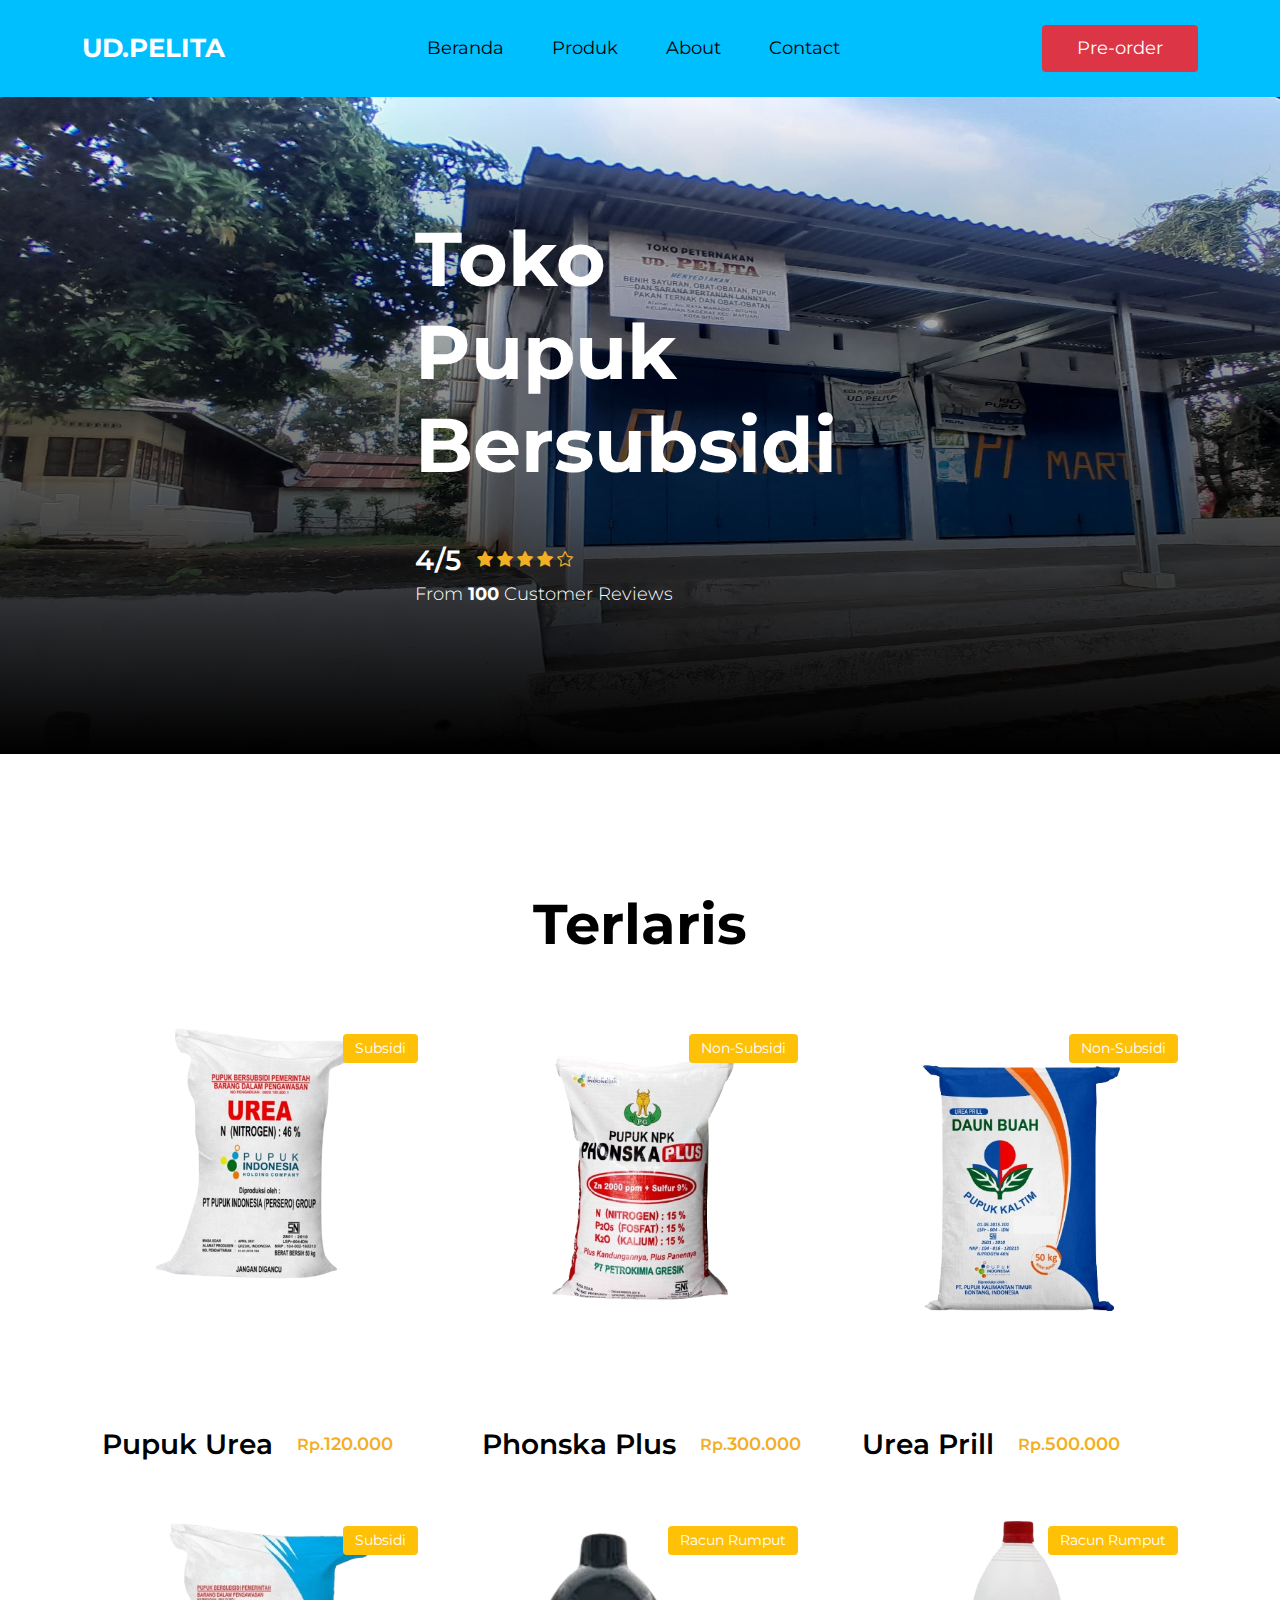
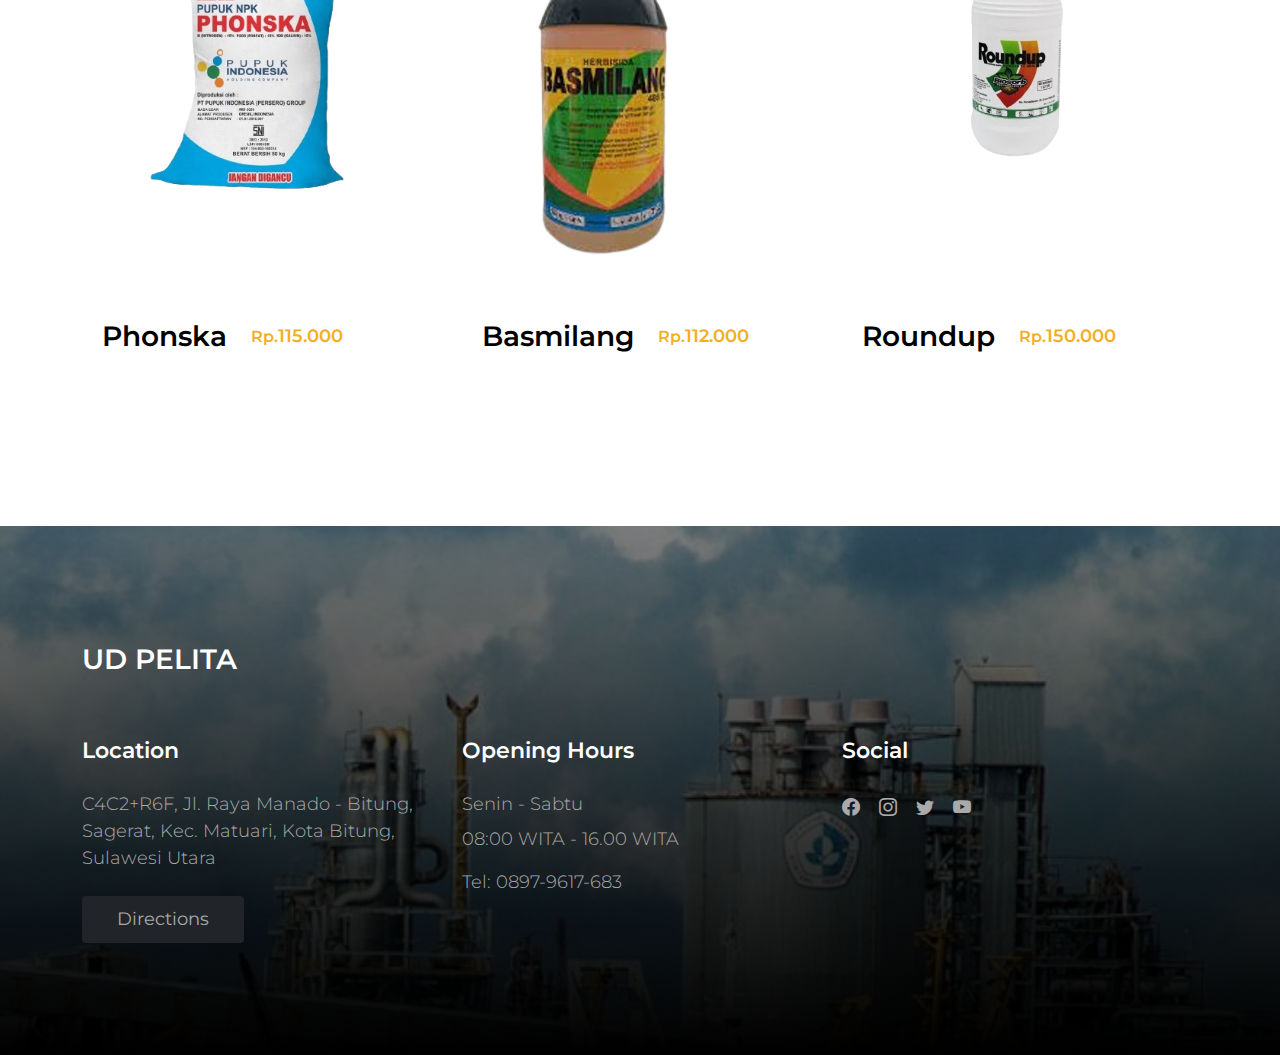
<file: index.html>
<!doctype html>
<html lang="en">
    <head>
        <meta charset="utf-8">
        <meta name="viewport" content="width=device-width, initial-scale=1">

        <meta name="description" content="">
        <meta name="author" content="">
        <!-- ikon pertanian -->
        <link rel="icon" href="./images/kisspng-ministry-of-agriculture-farmers-welfare-agricul-5d36a3cbb5bf93-removebg-preview.png" type="img/png">

        <title>UD.PELITA</title>

        <!-- CSS FILES -->    
        <link rel="preconnect" href="https://fonts.googleapis.com">
        
        <link rel="preconnect" href="https://fonts.gstatic.com" crossorigin>
        
        <link href="https://fonts.googleapis.com/css2?family=Montserrat:wght@300;400;600;700&display=swap" rel="stylesheet">                    
        <link href="css/bootstrap.min.css" rel="stylesheet">

        <link href="css/bootstrap-icons.css" rel="stylesheet">

        <link href="css/tooplate-crispy-kitchen.css" rel="stylesheet">
        
        
    </head>
    
    <body>
        <nav class="navbar navbar-expand-lg shadow-lg">
            <div class="container">
                <button class="navbar-toggler" type="button" data-bs-toggle="collapse" data-bs-target="#navbarNav" aria-controls="navbarNav" aria-expanded="false" aria-label="Toggle navigation">
                    <span class="navbar-toggler-icon"></span>
                </button>
                
                <a class="navbar-brand" href="index.html">
                    UD.PELITA
                </a>

                <div class="d-lg-none">
                    <button type="button" class="custom-btn btn btn-danger" data-bs-toggle="modal" data-bs-target="#BookingModal">Pre-order</button>
                </div>

                <div class="collapse navbar-collapse" id="navbarNav">
                    <ul class="navbar-nav mx-auto">
                        <li class="nav-item">
                            <a class="nav-link active" href="index.html">Beranda</a>
                        </li>

                        <li class="nav-item">
                            <a class="nav-link" href="menu.html">Produk</a>
                        </li>

                        <li class="nav-item">
                            <a class="nav-link" href="about.html">About</a>
                        </li>

                        <li class="nav-item">
                            <a class="nav-link" href="contact.html">Contact</a>
                        </li>
                    </ul>
                </div>

                <div class="d-none d-lg-block">
                    <button type="button" class="custom-btn btn btn-danger" data-bs-toggle="modal" data-bs-target="#BookingModal">Pre-order</button>
                </div>

            </div>
        </nav>

        <main>
            <section class="hero">
                <div class="container">
                    <div class="row">

                        <div class="col-lg-5 col-12 m-auto">
                            <div class="heroText">

                                <h1 class="text-white mb-lg-5 mb-3">Toko Pupuk Bersubsidi</h1>

                                <div class="c-reviews my-3 d-flex flex-wrap align-items-center">
                                    <div class="d-flex flex-wrap align-items-center">
                                        <h4 class="text-white mb-0 me-3">4/5</h4>

                                        <div class="reviews-stars">
                                            <i class="bi-star-fill reviews-icon"></i>
                                            <i class="bi-star-fill reviews-icon"></i>
                                            <i class="bi-star-fill reviews-icon"></i>
                                            <i class="bi-star-fill reviews-icon"></i>
                                            <i class="bi-star reviews-icon"></i>
                                        </div>
                                    </div>

                                    <p class="text-white w-100">From <strong>100</strong> Customer Reviews</p>
                                </div>
                            </div>
                        </div>
                    </div>
                </div>

                <div class="custom-image">
                    <img src="images/slide/index.jpeg" class="image">
                </div>

                <div class="overlay"></div>
            </section>

            <section class="menu section-padding">
                <div class="container">
                    <div class="row">

                        <div class="col-12">
                            <h2 class="text-center mb-lg-5 mb-4">Terlaris</h2>
                        </div>

                        <div class="col-lg-4 col-md-6 col-12">
                            <div class="menu-thumb">
                                <div class="menu-image-wrap">
                                    <img src="images/slide/Cuplikan_Layar_2023-11-26_07-50-35-removebg-preview.png" class="img-fluid menu-image" alt="">

                                    <span class="menu-tag bg-warning">Subsidi</span>
                                </div>

                                <div class="menu-info d-flex flex-wrap align-items-center">
                                    <h4 class="mb-0">Pupuk Urea</h4>

                                    <span class="price-tag ms-4"><small>Rp.</small>120.000</span>
                                </div>
                            </div>
                        </div>

                        <div class="col-lg-4 col-md-6 col-12">
                            <div class="menu-thumb">
                                <div class="menu-image-wrap">
                                    <img src="images/npk_plus-removebg-preview.png" class="img-fluid menu-image" alt="">

                                    <span class="menu-tag bg-warning">Non-Subsidi</span>
                                </div>

                                <div class="menu-info d-flex flex-wrap align-items-center">
                                    <h4 class="mb-0">Phonska Plus</h4>

                                    <span class="price-tag ms-4"><small>Rp.</small>300.000</span>
                                </div>
                            </div>
                        </div>

                        <div class="col-lg-4 col-md-6 col-12">
                            <div class="menu-thumb">
                                <div class="menu-image-wrap">
                                    <img src="images/16481723648875-removebg-preview.png" class="img-fluid menu-image" alt="">
                                    <span class="menu-tag bg-warning">Non-Subsidi</span>
                                </div>

                                <div class="menu-info d-flex flex-wrap align-items-center">
                                    <h4 class="mb-0">Urea Prill</h4>

                                    <span class="price-tag ms-4"><small>Rp.</small>500.000</span>

                                </div>
                            </div>
                        </div>

                        <div class="col-lg-4 col-md-6 col-12">
                            <div class="menu-thumb">
                                <div class="menu-image-wrap">
                                    <img src="images/slide/Cuplikan_Layar_2023-11-26_07-59-12-removebg-preview.png" class="img-fluid menu-image" alt="">

                                    <span class="menu-tag bg-warning">Subsidi</span>
                                </div>

                                <div class="menu-info d-flex flex-wrap align-items-center">
                                    <h4 class="mb-0">Phonska</h4>
                                    <span class="price-tag ms-4"><small>Rp.</small>115.000</span>
                                </div>
                            </div>
                        </div>

                        <div class="col-lg-4 col-md-6 col-12">
                            <div class="menu-thumb">
                                <div class="menu-image-wrap">
                                    <img src="images/Cuplikan_Layar_2023-11-26_22-30-20-removebg-preview.png" class="img-fluid menu-image" alt="">

                                    <span class="menu-tag bg-warning">Racun Rumput</span>
                                </div>

                                <div class="menu-info d-flex flex-wrap align-items-center">
                                    <h4 class="mb-0">Basmilang</h4>

                                    <span class="price-tag ms-4"><small>Rp.</small>112.000</span>
                                </div>
                            </div>
                        </div>

                        <div class="col-lg-4 col-md-6 col-12">
                            <div class="menu-thumb">
                                <div class="menu-image-wrap">
                                    <img src="images/Racun_Rumput_Roundup_1_Liter_12-removebg-preview.png" class="img-fluid menu-image" alt="">

                                    <span class="menu-tag bg-warning">Racun Rumput</span>
                                </div>

                                <div class="menu-info d-flex flex-wrap align-items-center">
                                    <h4 class="mb-0">Roundup</h4>

                                    <span class="price-tag ms-4"><small>Rp.</small>150.000</span>
                                </div>
                            </div>
                        </div>

                    </div>
                </div>
            </section>
        </main>

        <footer class="site-footer section-padding">
            
            <div class="container">
                
                <div class="row">

                    <div class="col-12">
                        <h4 class="text-white mb-4 me-5">UD PELITA</h4>
                    </div>

                    <div class="col-lg-4 col-md-7 col-xs-12 tooplate-mt30">
                        <h6 class="text-white mb-lg-4 mb-3">Location</h6>

                        <p>C4C2+R6F, Jl. Raya Manado - Bitung, Sagerat, Kec. Matuari, Kota Bitung, Sulawesi Utara</p>

                        <a href="https://maps.app.goo.gl/76FUpGxEvARvPi9K7" class="custom-btn btn btn-dark mt-2">Directions</a>
                    </div>

                    <div class="col-lg-4 col-md-5 col-xs-12 tooplate-mt30">
                        <h6 class="text-white mb-lg-4 mb-3">Opening Hours</h6>

                        <p class="mb-2">Senin - Sabtu</p>

                        <p>08:00 WITA - 16.00 WITA</p>

                        <p>Tel: <a href="tel: 08979617683" class="tel-link">0897-9617-683</a></p>
                    </div>

                    <div class="col-lg-4 col-md-6 col-xs-12 tooplate-mt30">
                        <h6 class="text-white mb-lg-4 mb-3">Social</h6>

                        <ul class="social-icon">
                            <li><a href="facebook.com" class="social-icon-link bi-facebook"></a></li>

                            <li><a href="instagram.com" class="social-icon-link bi-instagram"></a></li>

                            <li><a href="twitter.com" target="_blank"
                            	 class="social-icon-link bi-twitter"></a></li>

                            <li><a href="Youtube.com" class="social-icon-link bi-youtube"></a></li>
                        </ul>
                    </div>

                </div><!-- row ending -->
                
             </div><!-- container ending -->
             
        </footer>

        <!-- Modal -->
        <div class="modal fade" id="BookingModal" tabindex="-1" aria-labelledby="BookingModal" aria-hidden="true">
            <div class="modal-dialog modal-dialog-centered modal-xl">
                <div class="modal-content">
                    <div class="modal-header">
                        <h3 class="mb-0">Reserve a table</h3>

                        <button type="button" class="btn-close" data-bs-dismiss="modal" aria-label="Close"></button>
                    </div>

                    <div class="modal-body d-flex flex-column justify-content-center">
                        <div class="booking">
                            
                            <form class="booking-form row" role="form" action="#" method="post">
                                <div class="col-lg-6 col-12">
                                    <label for="name" class="form-label">Full Name</label>

                                    <input type="text" name="name" id="name" class="form-control" placeholder="Your Name" required>
                                </div>

                                <div class="col-lg-6 col-12">
                                    <label for="email" class="form-label">Email Address</label>

                                    <input type="email" name="email" id="email" pattern="[^ @]*@[^ @]*" class="form-control" placeholder="your@email.com" required>
                                </div>

                                <div class="col-lg-6 col-12">
                                    <label for="phone" class="form-label">Phone Number</label>

                                    <input type="telephone" name="phone" id="phone" pattern="[0-9]{3}-[0-9]{3}-[0-9]{4}" class="form-control" placeholder="123-456-7890">
                                </div>

                                <div class="col-lg-6 col-12">
                                    <label for="people" class="form-label">Number of persons</label>

                                    <input type="text" name="people" id="people" class="form-control" placeholder="12 persons">
                                </div>

                                <div class="col-lg-6 col-12">
                                    <label for="date" class="form-label">Date</label>

                                    <input type="date" name="date" id="date" value="" class="form-control">
                                </div>

                                <div class="col-lg-6 col-12">
                                    <label for="time" class="form-label">Time</label>

                                    <select class="form-select form-control" name="time" id="time">
                                      <option value="5" selected>5:00 PM</option>
                                      <option value="6">6:00 PM</option>
                                      <option value="7">7:00 PM</option>
                                      <option value="8">8:00 PM</option>
                                      <option value="9">9:00 PM</option>
                                    </select>
                                </div>

                                <div class="col-12">
                                    <label for="message" class="form-label">Special Request</label>

                                    <textarea class="form-control" rows="4" id="message" name="message" placeholder=""></textarea>
                                </div>

                                <div class="col-lg-4 col-12 ms-auto">
                                    <button type="submit" class="form-control">Submit Request</button>
                                </div>
                            </form>
                        </div>
                    </div>

                    <div class="modal-footer"></div>
                    
                </div>
                
            </div>
        </div>

        <!-- JAVASCRIPT FILES -->
        <script src="js/jquery.min.js"></script>
        <script src="js/bootstrap.bundle.min.js"></script>
        <script src="js/custom.js"></script>

    </body>
</html>
</file>
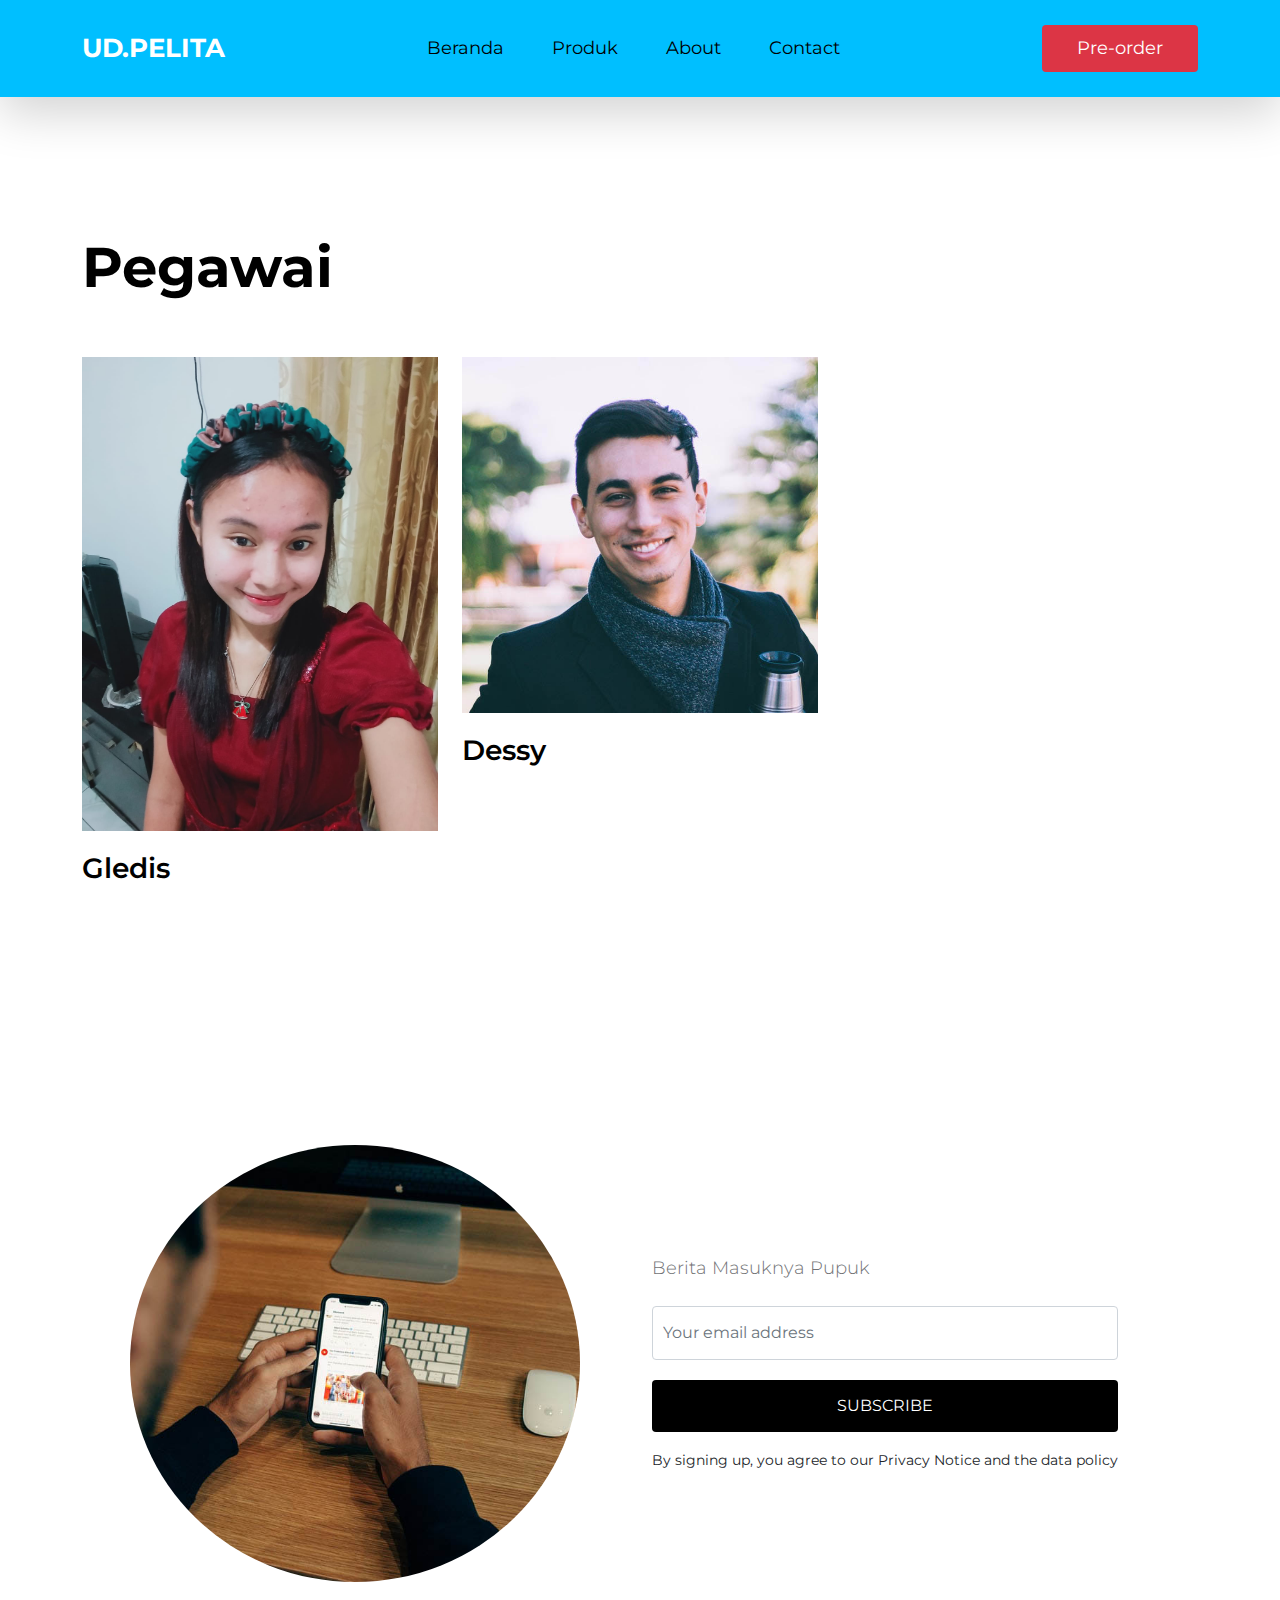
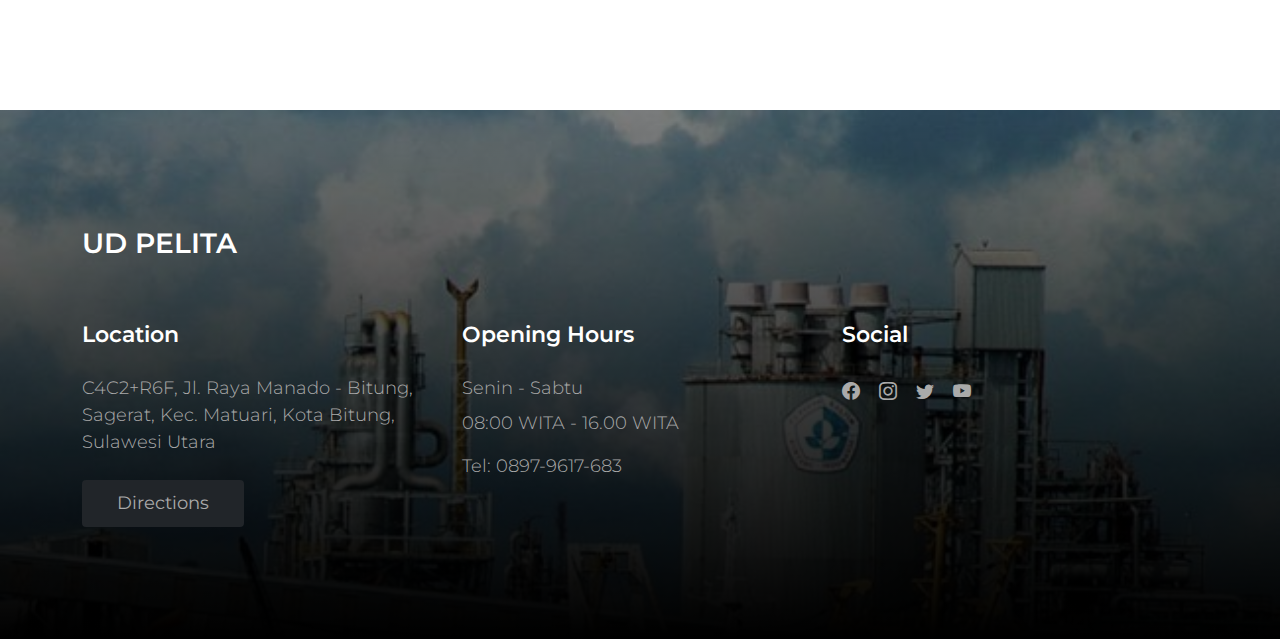
<file: about.html>
<!doctype html>
<html lang="en">
    <head>
        <meta charset="utf-8">
        <meta name="viewport" content="width=device-width, initial-scale=1">

        <meta name="description" content="">
        <meta name="author" content="">
        <!-- ikon pertanian -->
        <link rel="icon" href="./images/kisspng-ministry-of-agriculture-farmers-welfare-agricul-5d36a3cbb5bf93-removebg-preview.png" type="img/png">

        <title>UD.PELITA</title>

        <!-- CSS FILES -->        
        <link rel="preconnect" href="https://fonts.googleapis.com">
        
        <link rel="preconnect" href="https://fonts.gstatic.com" crossorigin>
        
        <link href="https://fonts.googleapis.com/css2?family=Montserrat:wght@300;400;600;700&display=swap" rel="stylesheet">                
        <link href="css/bootstrap.min.css" rel="stylesheet">

        <link href="css/bootstrap-icons.css" rel="stylesheet">

        <link href="css/tooplate-crispy-kitchen.css" rel="stylesheet">
    </head>
    
    <body>
        <nav class="navbar navbar-expand-lg shadow-lg">
            <div class="container">
                <button class="navbar-toggler" type="button" data-bs-toggle="collapse" data-bs-target="#navbarNav" aria-controls="navbarNav" aria-expanded="false" aria-label="Toggle navigation">
                    <span class="navbar-toggler-icon"></span>
                </button>
                
                <a class="navbar-brand" href="index.html">
                    UD.PELITA
                </a>

                <div class="d-lg-none">
                    <button type="button" class="custom-btn btn btn-danger" data-bs-toggle="modal" data-bs-target="#BookingModal">Pre-order</button>
                </div>

                <div class="collapse navbar-collapse" id="navbarNav">
                    <ul class="navbar-nav mx-auto">
                        <li class="nav-item">
                            <a class="nav-link active" href="index.html">Beranda</a>
                        </li>

                        <li class="nav-item">
                            <a class="nav-link" href="menu.html">Produk</a>
                        </li>

                        <li class="nav-item">
                            <a class="nav-link" href="about.html">About</a>
                        </li>

                        <li class="nav-item">
                            <a class="nav-link" href="contact.html">Contact</a>
                        </li>
                    </ul>
                </div>

                <div class="d-none d-lg-block">
                    <button type="button" class="custom-btn btn btn-danger" data-bs-toggle="modal" data-bs-target="#BookingModal">Pre-order</button>
                </div>
            </div>
        </nav>
        <main>
            <section class="about section-padding">
                <div class="container">
                    <div class="row">

                        <div class="col-12">
                            <h2 class="mb-5">Pegawai</h2>
                        </div>

                        <div class="col-lg-4 col-12">
                            <div class="team-thumb">
                                <img src="images/index.jpeg" class="img-fluid team-image" alt="">
                                
                                <div class="team-info">
                                    <h4 class="mt-3 mb-0">Gledis</h4>
                                </div>
                            </div>
                        </div>

                        <div class="col-lg-4 col-12 my-lg-0 my-4">
                            <div class="team-thumb">
                                <img src="images/team/nicolas-horn-MTZTGvDsHFY-unsplash.jpg" class="img-fluid team-image" alt="">

                                <h4 class="mt-3 mb-0">Dessy</h4>
                            </div>
                        </div>
                    </div>
                </div>
            </section>
            
            <section class="newsletter section-padding bg-white">
                <div class="container">
                    <div class="row">

                        <div class="col-lg-6 col-12">
                            <img src="images/charles-deluvio-FdDkfYFHqe4-unsplash.jpg" class="img-fluid newsletter-image" alt="">
                        </div>

                        <div class="col-lg-6 col-12 d-flex align-items-center mt-5 mt-lg-0 mx-auto">
                            <div class="subscribe-form-wrap">
                                <h4 class="mb-0"></h4>

                                <p>Berita Masuknya Pupuk</p>

                                <form class="custom-form subscribe-form mt-4" role="form">
                                    <input type="email" name="subscribe-email" id="subscribe-email" pattern="[^ @]*@[^ @]*" class="form-control" placeholder="Your email address" required="">

                                    <button type="submit" class="form-control mb-3" id="subscribe">Subscribe</button>

                                    <small>By signing up, you agree to our Privacy Notice and the data policy</small>
                                    </div>
                                </form>
                            </div>
                        </div>

                    </div>
                </div>
            </section>

        </main>

        <footer class="site-footer section-padding">
            
            <div class="container">
                
                <div class="row">

                    <div class="col-12">
                        <h4 class="text-white mb-4 me-5">UD PELITA</h4>
                    </div>

                    <div class="col-lg-4 col-md-7 col-xs-12 tooplate-mt30">
                        <h6 class="text-white mb-lg-4 mb-3">Location</h6>

                        <p>C4C2+R6F, Jl. Raya Manado - Bitung, Sagerat, Kec. Matuari, Kota Bitung, Sulawesi Utara</p>

                        <a href="https://maps.app.goo.gl/76FUpGxEvARvPi9K7" class="custom-btn btn btn-dark mt-2">Directions</a>
                    </div>

                    <div class="col-lg-4 col-md-5 col-xs-12 tooplate-mt30">
                        <h6 class="text-white mb-lg-4 mb-3">Opening Hours</h6>

                        <p class="mb-2">Senin - Sabtu</p>

                        <p>08:00 WITA - 16.00 WITA</p>

                        <p>Tel: <a href="tel: 08979617683" class="tel-link">0897-9617-683</a></p>
                    </div>

                    <div class="col-lg-4 col-md-6 col-xs-12 tooplate-mt30">
                        <h6 class="text-white mb-lg-4 mb-3">Social</h6>

                        <ul class="social-icon">
                            <li><a href="facebook.com" class="social-icon-link bi-facebook"></a></li>

                            <li><a href="instagram.com" class="social-icon-link bi-instagram"></a></li>

                            <li><a href="twitter.com" target="_blank"
                            	 class="social-icon-link bi-twitter"></a></li>

                            <li><a href="Youtube.com" class="social-icon-link bi-youtube"></a></li>
                        </ul>
                    </div>

                </div><!-- row ending -->
                
             </div><!-- container ending -->
             
        </footer>

        <!-- Modal -->
        <div class="modal fade" id="BookingModal" tabindex="-1" aria-labelledby="BookingModal" aria-hidden="true">
            <div class="modal-dialog modal-dialog-centered modal-xl">
                <div class="modal-content">
                    <div class="modal-header">
                        <h3 class="mb-0">Reserve a table</h3>

                        <button type="button" class="btn-close" data-bs-dismiss="modal" aria-label="Close"></button>
                    </div>

                    <div class="modal-body d-flex flex-column justify-content-center">
                        <div class="booking">
                            
                            <form class="booking-form row" role="form" action="#" method="post">
                                <div class="col-lg-6 col-12">
                                    <label for="name" class="form-label">Full Name</label>

                                    <input type="text" name="name" id="name" class="form-control" placeholder="Your Name" required>
                                </div>

                                <div class="col-lg-6 col-12">
                                    <label for="email" class="form-label">Email Address</label>

                                    <input type="email" name="email" id="email" pattern="[^ @]*@[^ @]*" class="form-control" placeholder="your@email.com" required>
                                </div>

                                <div class="col-lg-6 col-12">
                                    <label for="phone" class="form-label">Phone Number</label>

                                    <input type="telephone" name="phone" id="phone" pattern="[0-9]{3}-[0-9]{3}-[0-9]{4}" class="form-control" placeholder="123-456-7890">
                                </div>

                                <div class="col-lg-6 col-12">
                                    <label for="people" class="form-label">Number of persons</label>

                                    <input type="text" name="people" id="people" class="form-control" placeholder="12 persons">
                                </div>

                                <div class="col-lg-6 col-12">
                                    <label for="date" class="form-label">Date</label>

                                    <input type="date" name="date" id="date" value="" class="form-control">
                                </div>

                                <div class="col-lg-6 col-12">
                                    <label for="time" class="form-label">Time</label>

                                    <select class="form-select form-control" name="time" id="time">
                                      <option value="5" selected>5:00 PM</option>
                                      <option value="6">6:00 PM</option>
                                      <option value="7">7:00 PM</option>
                                      <option value="8">8:00 PM</option>
                                      <option value="9">9:00 PM</option>
                                    </select>
                                </div>

                                <div class="col-12">
                                    <label for="message" class="form-label">Special Request</label>

                                    <textarea class="form-control" rows="4" id="message" name="message" placeholder=""></textarea>
                                </div>

                                <div class="col-lg-4 col-12 ms-auto">
                                    <button type="submit" class="form-control">Submit Request</button>
                                </div>
                            </form>
                        </div>
                    </div>

                    <div class="modal-footer"></div>
                    
                </div>
                
            </div>
        </div>

        <!-- JAVASCRIPT FILES -->
        <script src="js/jquery.min.js"></script>
        <script src="js/bootstrap.bundle.min.js"></script>
        <script src="js/custom.js"></script>

    </body>
</html>
</file>
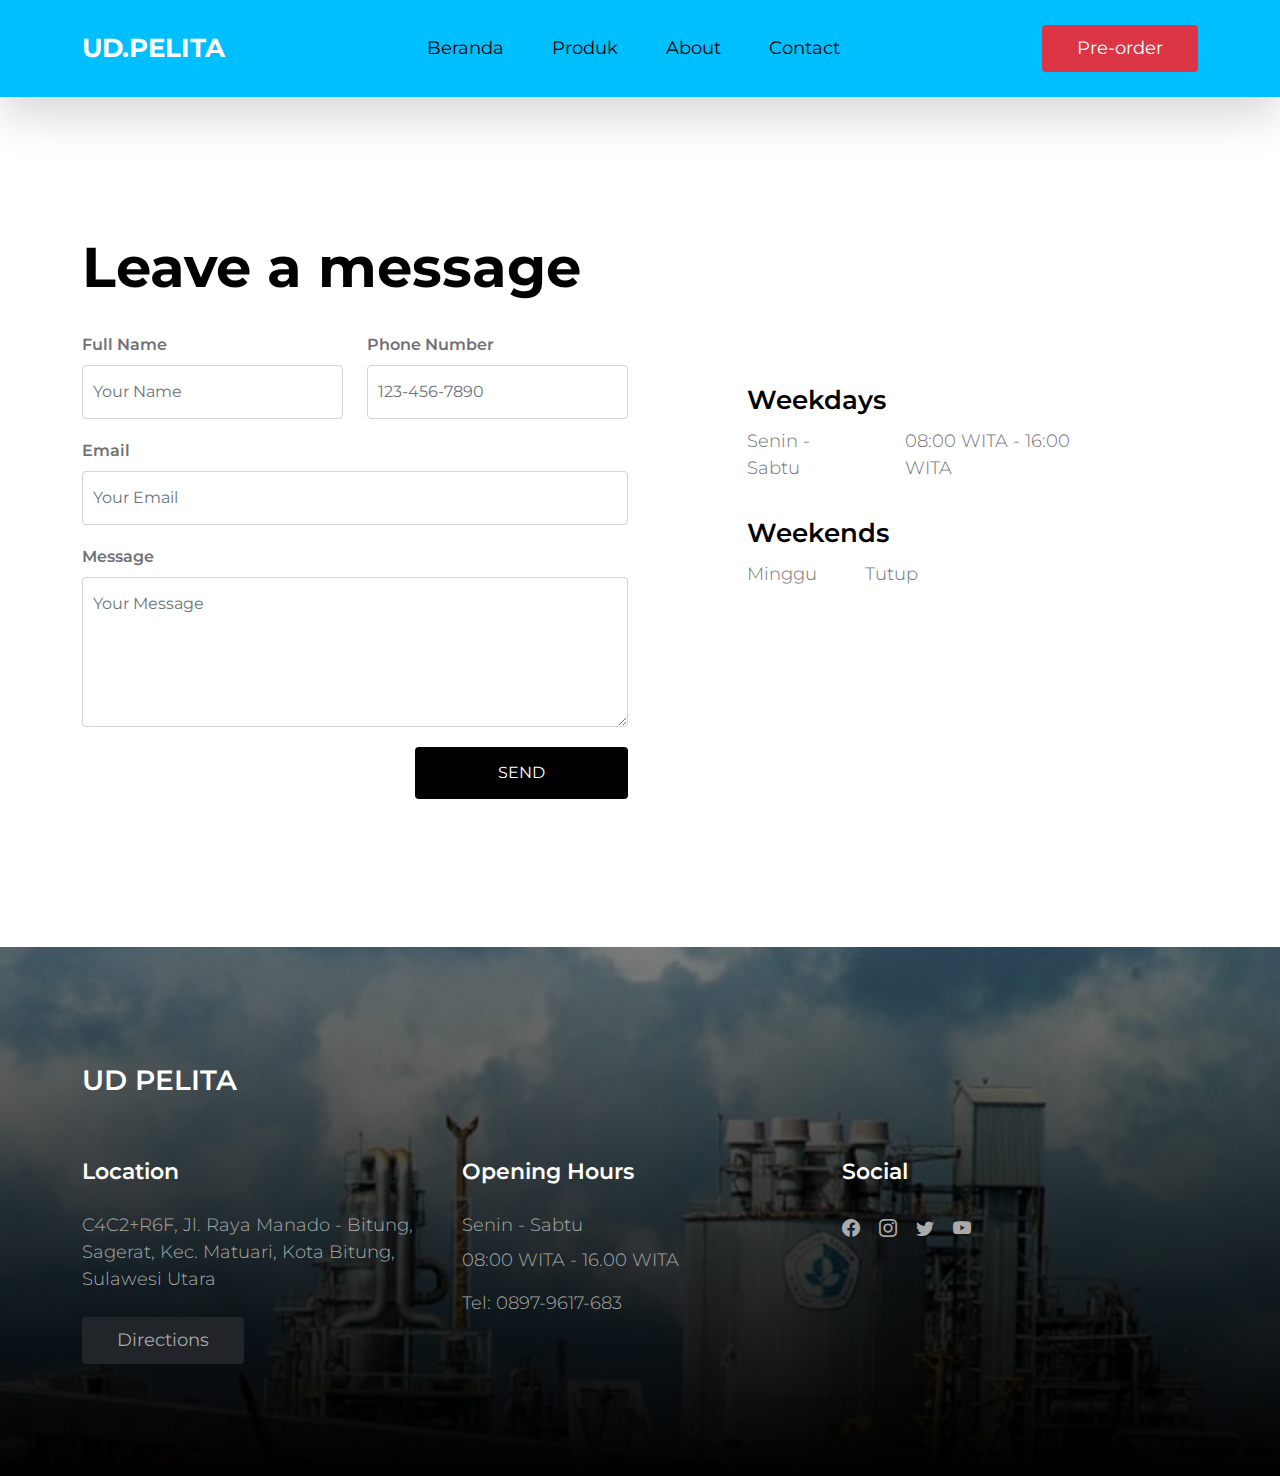
<file: contact.html>
<!doctype html>
<html lang="en">
    <head>
        <meta charset="utf-8">
        <meta name="viewport" content="width=device-width, initial-scale=1">

        <meta name="description" content="">
        <meta name="author" content="">
        <!-- ikon pertanian -->
        <link rel="icon" href="./images/kisspng-ministry-of-agriculture-farmers-welfare-agricul-5d36a3cbb5bf93-removebg-preview.png" type="img/png">

        <title>UD.PELITA</title>

        <!-- CSS FILES -->        
        <link rel="preconnect" href="https://fonts.googleapis.com">
        
        <link rel="preconnect" href="https://fonts.gstatic.com" crossorigin>
        
        <link href="https://fonts.googleapis.com/css2?family=Montserrat:wght@300;400;600;700&display=swap" rel="stylesheet">                
        <link href="css/bootstrap.min.css" rel="stylesheet">

        <link href="css/bootstrap-icons.css" rel="stylesheet">

        <link href="css/tooplate-crispy-kitchen.css" rel="stylesheet">
    </head>
    
    <body>
        <nav class="navbar navbar-expand-lg shadow-lg">
            <div class="container">
                <button class="navbar-toggler" type="button" data-bs-toggle="collapse" data-bs-target="#navbarNav" aria-controls="navbarNav" aria-expanded="false" aria-label="Toggle navigation">
                    <span class="navbar-toggler-icon"></span>
                </button>
                
                <a class="navbar-brand" href="index.html">
                    UD.PELITA
                </a>

                <div class="d-lg-none">
                    <button type="button" class="custom-btn btn btn-danger" data-bs-toggle="modal" data-bs-target="#BookingModal">Pre-order</button>
                </div>

                <div class="collapse navbar-collapse" id="navbarNav">
                    <ul class="navbar-nav mx-auto">
                        <li class="nav-item">
                            <a class="nav-link active" href="index.html">Beranda</a>
                        </li>

                        <li class="nav-item">
                            <a class="nav-link" href="menu.html">Produk</a>
                        </li>

                        <li class="nav-item">
                            <a class="nav-link" href="about.html">About</a>
                        </li>

                        <li class="nav-item">
                            <a class="nav-link" href="contact.html">Contact</a>
                        </li>
                    </ul>
                </div>

                <div class="d-none d-lg-block">
                    <button type="button" class="custom-btn btn btn-danger" data-bs-toggle="modal" data-bs-target="#BookingModal">Pre-order</button>
                </div>
            </div>
        </nav>
        <main>
            <section class="contact section-padding">
                <div class="container">
                    <div class="row">

                        <div class="col-12">
                            <h2 class="mb-4">Leave a message</h2>
                        </div>

                        <div class="col-lg-6 col-12">
                            <form class="custom-form contact-form row" action="#" method="post" role="form">
                                <div class="col-lg-6 col-6">
                                    <label for="contact-name" class="form-label">Full Name</label>

                                    <input type="text" name="contact-name" id="contact-name" class="form-control" placeholder="Your Name" required>
                                </div>

                                <div class="col-lg-6 col-6">
                                    <label for="contact-phone" class="form-label">Phone Number</label>

                                    <input type="telephone" name="contact-phone" id="contact-phone" pattern="[0-9]{3}-[0-9]{3}-[0-9]{4}" class="form-control" placeholder="123-456-7890">
                                </div>

                                <div class="col-12">
                                    <label for="contact-email" class="form-label">Email</label>

                                    <input type="email" name="contact-email" id="contact-email" pattern="[^ @]*@[^ @]*" class="form-control" placeholder="Your Email" required="">

                                    <label for="contact-message" class="form-label">Message</label>

                                    <textarea class="form-control" rows="5" id="contact-message" name="contact-message" placeholder="Your Message"></textarea>
                                </div>

                                <div class="col-lg-5 col-12 ms-auto">
                                    <button type="submit" class="form-control">Send</button>
                                </div>
                            </form>
                        </div>

                        <div class="col-lg-4 col-12 mx-auto mt-lg-5 mt-4">

                            <h5>Weekdays</h5>

                            <div class="d-flex mb-lg-3">
                                <p>Senin - Sabtu</p>

                                <p class="ms-5">08:00 WITA - 16:00 WITA</p>
                            </div>

                            <h5>Weekends</h5>

                            <div class="d-flex">
                                <p>Minggu</p>

                                <p class="ms-5">Tutup</p>
                            </div>
                        </div>
                    </div>
                </div>
            </section>

        </main>

        <footer class="site-footer section-padding">
            
            <div class="container">
                
                <div class="row">

                    <div class="col-12">
                        <h4 class="text-white mb-4 me-5">UD PELITA</h4>
                    </div>

                    <div class="col-lg-4 col-md-7 col-xs-12 tooplate-mt30">
                        <h6 class="text-white mb-lg-4 mb-3">Location</h6>

                        <p>C4C2+R6F, Jl. Raya Manado - Bitung, Sagerat, Kec. Matuari, Kota Bitung, Sulawesi Utara</p>

                        <a href="https://maps.app.goo.gl/76FUpGxEvARvPi9K7" class="custom-btn btn btn-dark mt-2">Directions</a>
                    </div>

                    <div class="col-lg-4 col-md-5 col-xs-12 tooplate-mt30">
                        <h6 class="text-white mb-lg-4 mb-3">Opening Hours</h6>

                        <p class="mb-2">Senin - Sabtu</p>

                        <p>08:00 WITA - 16.00 WITA</p>

                        <p>Tel: <a href="tel: 08979617683" class="tel-link">0897-9617-683</a></p>
                    </div>

                    <div class="col-lg-4 col-md-6 col-xs-12 tooplate-mt30">
                        <h6 class="text-white mb-lg-4 mb-3">Social</h6>

                        <ul class="social-icon">
                            <li><a href="facebook.com" class="social-icon-link bi-facebook"></a></li>

                            <li><a href="instagram.com" class="social-icon-link bi-instagram"></a></li>

                            <li><a href="twitter.com" target="_blank"
                            	 class="social-icon-link bi-twitter"></a></li>

                            <li><a href="Youtube.com" class="social-icon-link bi-youtube"></a></li>
                        </ul>
                    </div>

                </div><!-- row ending -->
                
             </div><!-- container ending -->
             
        </footer>

        <!-- Modal -->
        <div class="modal fade" id="BookingModal" tabindex="-1" aria-labelledby="BookingModal" aria-hidden="true">
            <div class="modal-dialog modal-dialog-centered modal-xl">
                <div class="modal-content">
                    <div class="modal-header">
                        <h3 class="mb-0">Reserve a table</h3>

                        <button type="button" class="btn-close" data-bs-dismiss="modal" aria-label="Close"></button>
                    </div>

                    <div class="modal-body d-flex flex-column justify-content-center">
                        <div class="booking">
                            
                            <form class="booking-form row" role="form" action="#" method="post">
                                <div class="col-lg-6 col-12">
                                    <label for="name" class="form-label">Full Name</label>

                                    <input type="text" name="name" id="name" class="form-control" placeholder="Your Name" required>
                                </div>

                                <div class="col-lg-6 col-12">
                                    <label for="email" class="form-label">Email Address</label>

                                    <input type="email" name="email" id="email" pattern="[^ @]*@[^ @]*" class="form-control" placeholder="your@email.com" required>
                                </div>

                                <div class="col-lg-6 col-12">
                                    <label for="phone" class="form-label">Phone Number</label>

                                    <input type="telephone" name="phone" id="phone" pattern="[0-9]{3}-[0-9]{3}-[0-9]{4}" class="form-control" placeholder="123-456-7890">
                                </div>

                                <div class="col-lg-6 col-12">
                                    <label for="people" class="form-label">Number of persons</label>

                                    <input type="text" name="people" id="people" class="form-control" placeholder="12 persons">
                                </div>

                                <div class="col-lg-6 col-12">
                                    <label for="date" class="form-label">Date</label>

                                    <input type="date" name="date" id="date" value="" class="form-control">
                                </div>

                                <div class="col-lg-6 col-12">
                                    <label for="time" class="form-label">Time</label>

                                    <select class="form-select form-control" name="time" id="time">
                                      <option value="5" selected>5:00 PM</option>
                                      <option value="6">6:00 PM</option>
                                      <option value="7">7:00 PM</option>
                                      <option value="8">8:00 PM</option>
                                      <option value="9">9:00 PM</option>
                                    </select>
                                </div>

                                <div class="col-12">
                                    <label for="message" class="form-label">Special Request</label>

                                    <textarea class="form-control" rows="4" id="message" name="message" placeholder=""></textarea>
                                </div>

                                <div class="col-lg-4 col-12 ms-auto">
                                    <button type="submit" class="form-control">Submit Request</button>
                                </div>
                            </form>
                        </div>
                    </div>

                    <div class="modal-footer"></div>
                    
                </div>
                
            </div>
        </div>

        <!-- JAVASCRIPT FILES -->
        <script src="js/jquery.min.js"></script>
        <script src="js/bootstrap.bundle.min.js"></script>
        <script src="js/custom.js"></script>

    </body>
</html>
</file>
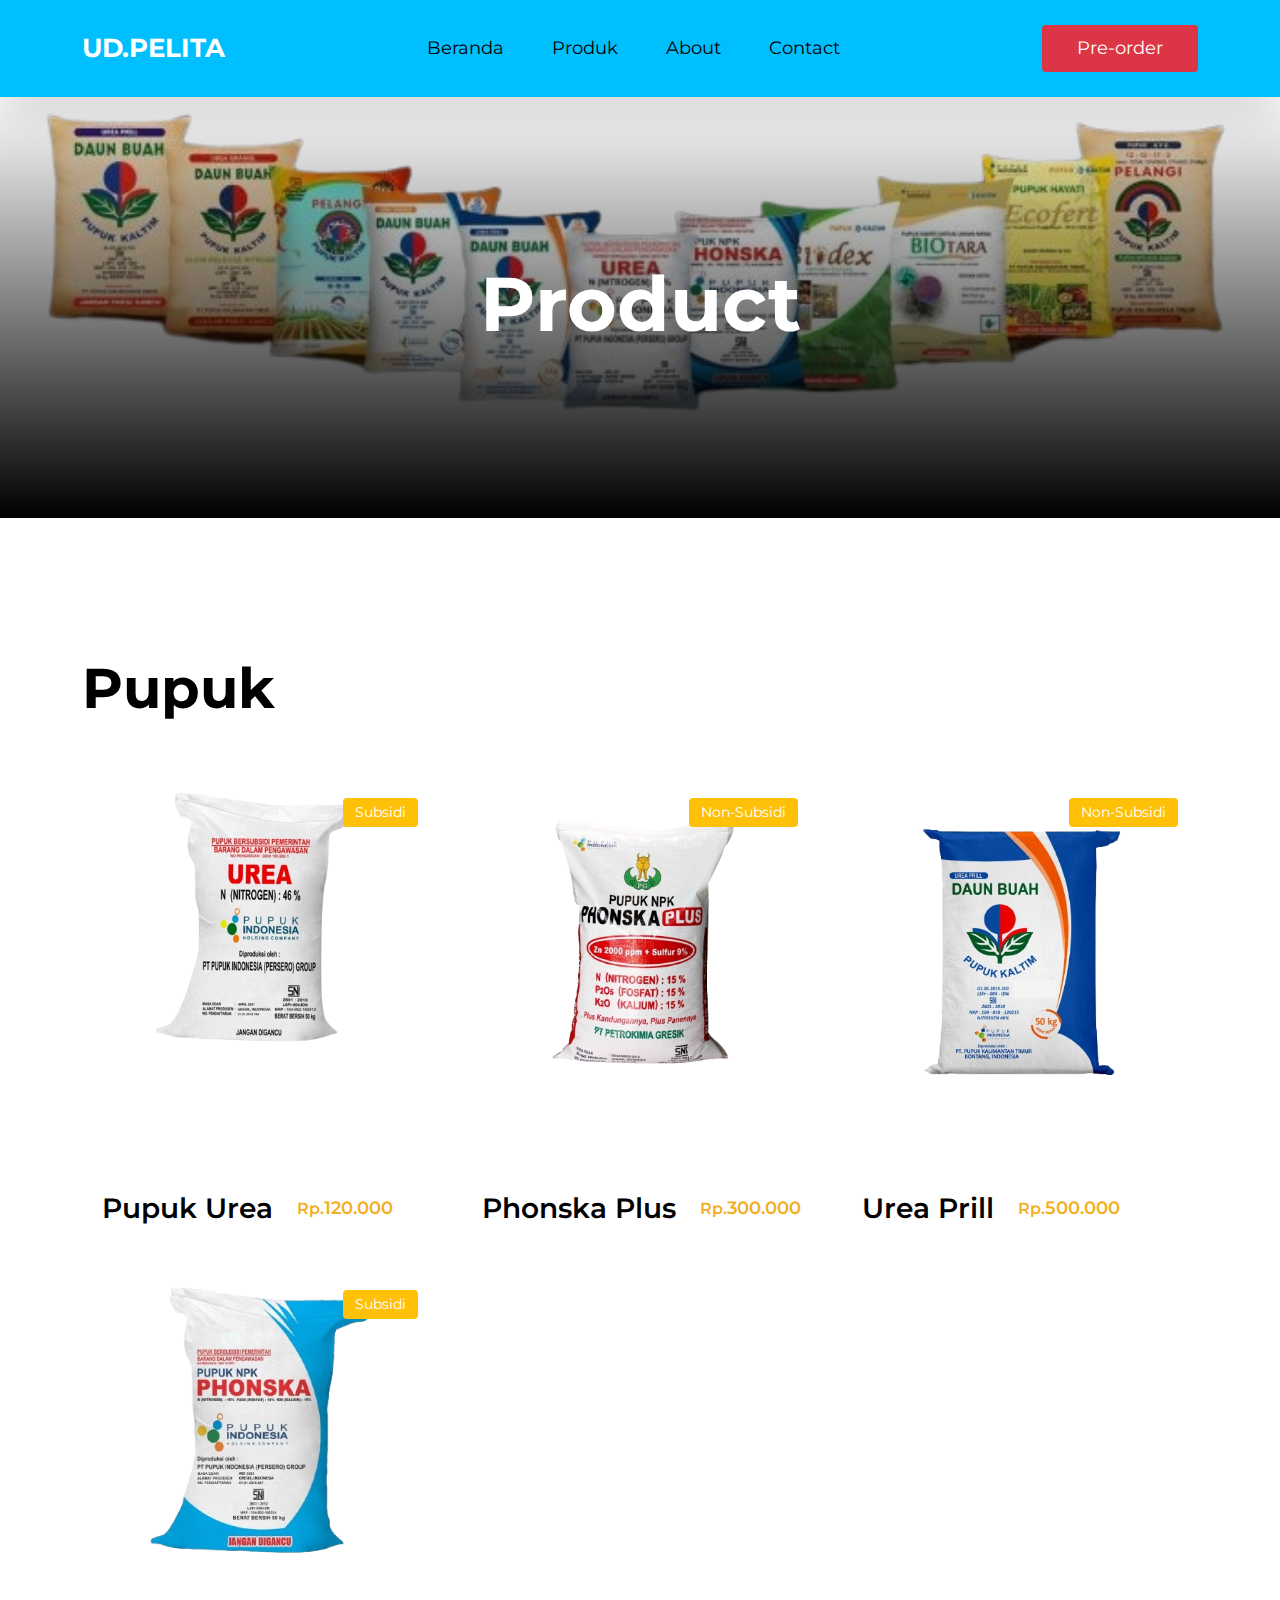
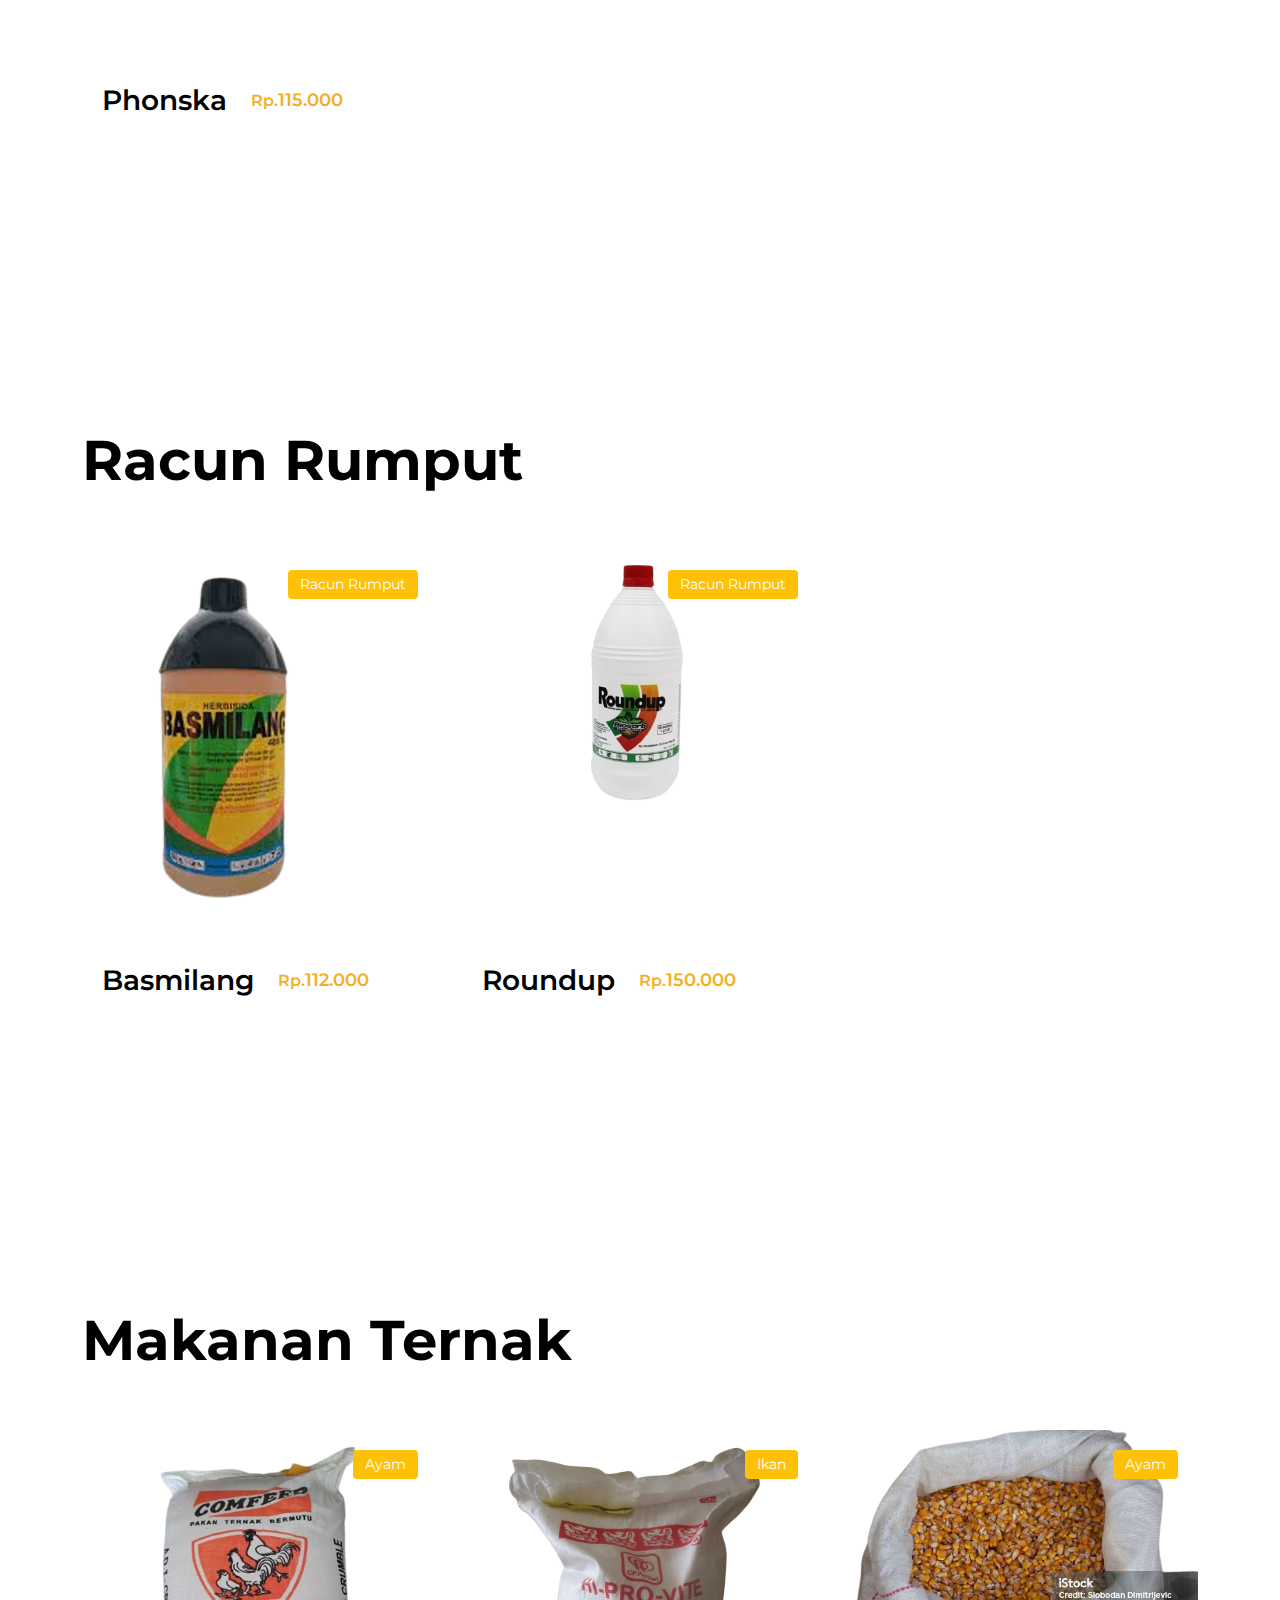
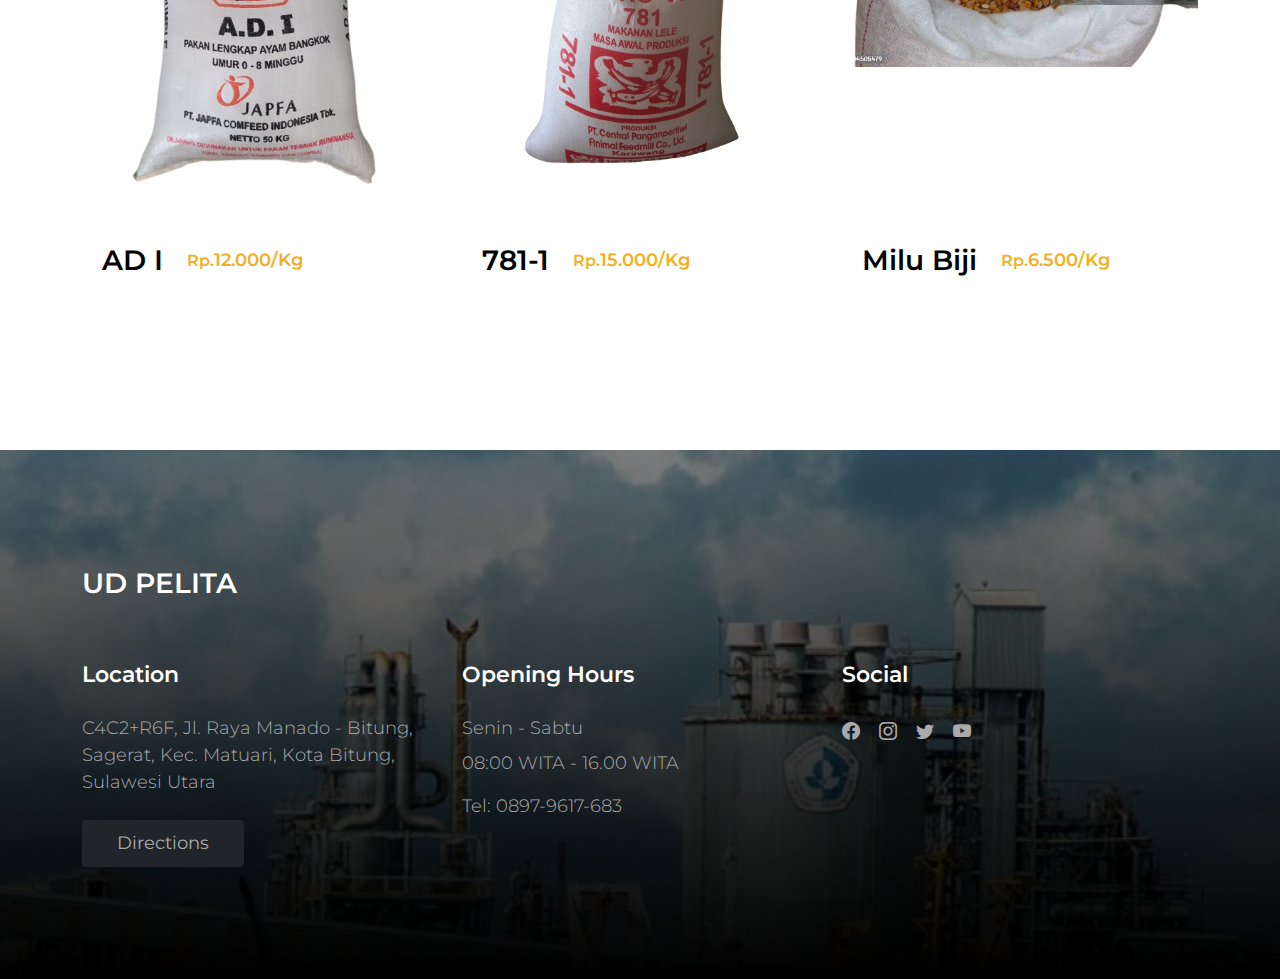
<file: menu.html>
<!doctype html>
<html lang="en">
    <head>
        <meta charset="utf-8">
        <meta name="viewport" content="width=device-width, initial-scale=1">

        <meta name="description" content="">
        <meta name="author" content="">
        <!-- ikon pertanian -->
        <link rel="icon" href="./images/kisspng-ministry-of-agriculture-farmers-welfare-agricul-5d36a3cbb5bf93-removebg-preview.png" type="img/png">

        <title>UD.PELITA</title>

        <!-- CSS FILES -->      
        <link rel="preconnect" href="https://fonts.googleapis.com">
        
        <link rel="preconnect" href="https://fonts.gstatic.com" crossorigin>
        
        <link href="https://fonts.googleapis.com/css2?family=Montserrat:wght@300;400;600;700&display=swap" rel="stylesheet">                  
        <link href="css/bootstrap.min.css" rel="stylesheet">

        <link href="css/bootstrap-icons.css" rel="stylesheet">

        <link href="css/tooplate-crispy-kitchen.css" rel="stylesheet">
        
    </head>
    
    <body>
        <nav class="navbar navbar-expand-lg shadow-lg">
            <div class="container">
                <button class="navbar-toggler" type="button" data-bs-toggle="collapse" data-bs-target="#navbarNav" aria-controls="navbarNav" aria-expanded="false" aria-label="Toggle navigation">
                    <span class="navbar-toggler-icon"></span>
                </button>
                
                <a class="navbar-brand" href="index.html">
                    UD.PELITA
                </a>

                <div class="d-lg-none">
                    <button type="button" class="custom-btn btn btn-danger" data-bs-toggle="modal" data-bs-target="#BookingModal">Pre-order</button>
                </div>

                <div class="collapse navbar-collapse" id="navbarNav">
                    <ul class="navbar-nav mx-auto">
                        <li class="nav-item">
                            <a class="nav-link active" href="index.html">Beranda</a>
                        </li>

                        <li class="nav-item">
                            <a class="nav-link" href="menu.html">Produk</a>
                        </li>

                        <li class="nav-item">
                            <a class="nav-link" href="about.html">About</a>
                        </li>

                        <li class="nav-item">
                            <a class="nav-link" href="contact.html">Contact</a>
                        </li>
                    </ul>
                </div>

                <div class="d-none d-lg-block">
                    <button type="button" class="custom-btn btn btn-danger" data-bs-toggle="modal" data-bs-target="#BookingModal">Pre-order</button>
                </div>
            </div>
        </nav>
        <main>
            <header class="site-header site-menu-header">
                <div class="container">
                    <div class="row">

                        <div class="col-lg-10 col-12 mx-auto">
                            <h1 class="text-white">Product</h1>
                        </div>

                    </div>
                </div>

                <div class="overlay"></div>
            </header>

            <section class="menu section-padding">
                <div class="container">
                    <div class="row">

                        <div class="col-12">
                            <h2 class="mb-lg-5 mb-4">Pupuk</h2>
                        </div>

                        <div class="col-lg-4 col-md-6 col-12">
                            <div class="menu-thumb">
                                <div class="menu-image-wrap">
                                    <img src="images/slide/Cuplikan_Layar_2023-11-26_07-50-35-removebg-preview.png" class="img-fluid menu-image" alt="">

                                    <span class="menu-tag bg-warning">Subsidi</span>
                                </div>

                                <div class="menu-info d-flex flex-wrap align-items-center">
                                    <h4 class="mb-0">Pupuk Urea</h4>

                                    <span class="price-tag ms-4"><small>Rp.</small>120.000</span>
                                </div>
                            </div>
                        </div>

                        <div class="col-lg-4 col-md-6 col-12">
                            <div class="menu-thumb">
                                <div class="menu-image-wrap">
                                    <img src="images/npk_plus-removebg-preview.png" class="img-fluid menu-image" alt="">

                                    <span class="menu-tag bg-warning">Non-Subsidi</span>
                                </div>

                                <div class="menu-info d-flex flex-wrap align-items-center">
                                    <h4 class="mb-0">Phonska Plus</h4>

                                    <span class="price-tag ms-4"><small>Rp.</small>300.000</span>
                                </div>
                            </div>
                        </div>

                        <div class="col-lg-4 col-md-6 col-12">
                            <div class="menu-thumb">
                                <div class="menu-image-wrap">
                                    <img src="images/16481723648875-removebg-preview.png" class="img-fluid menu-image" alt="">
                                    <span class="menu-tag bg-warning">Non-Subsidi</span>
                                </div>

                                <div class="menu-info d-flex flex-wrap align-items-center">
                                    <h4 class="mb-0">Urea Prill</h4>

                                    <span class="price-tag ms-4"><small>Rp.</small>500.000</span>

                                </div>
                            </div>
                        </div>

                        <div class="col-lg-4 col-md-6 col-12">
                            <div class="menu-thumb">
                                <div class="menu-image-wrap">
                                    <img src="images/slide/Cuplikan_Layar_2023-11-26_07-59-12-removebg-preview.png" class="img-fluid menu-image" alt="">

                                    <span class="menu-tag bg-warning">Subsidi</span>
                                </div>

                                <div class="menu-info d-flex flex-wrap align-items-center">
                                    <h4 class="mb-0">Phonska</h4>
                                    <span class="price-tag ms-4"><small>Rp.</small>115.000</span>
                                </div>
                            </div>
                        </div>


                    </div>
                </div>
            </section>

            <section class="menu section-padding bg-white">
                <div class="container">
                    <div class="row">

                        <div class="col-12">
                            <h2 class="mb-lg-5 mb-4">Racun Rumput</h2>
                        </div>

                        <div class="col-lg-4 col-md-6 col-12">
                            <div class="menu-thumb">
                                <div class="menu-image-wrap">
                                    <img src="images/Cuplikan_Layar_2023-11-26_22-30-20-removebg-preview.png" class="img-fluid menu-image" alt="">

                                    <span class="menu-tag bg-warning">Racun Rumput</span>
                                </div>

                                <div class="menu-info d-flex flex-wrap align-items-center">
                                    <h4 class="mb-0">Basmilang</h4>

                                    <span class="price-tag ms-4"><small>Rp.</small>112.000</span>
                                </div>
                            </div>
                        </div>

                        <div class="col-lg-4 col-md-6 col-12">
                            <div class="menu-thumb">
                                <div class="menu-image-wrap">
                                    <img src="images/Racun_Rumput_Roundup_1_Liter_12-removebg-preview.png" class="img-fluid menu-image" alt="">

                                    <span class="menu-tag bg-warning">Racun Rumput</span>
                                </div>

                                <div class="menu-info d-flex flex-wrap align-items-center">
                                    <h4 class="mb-0">Roundup</h4>

                                    <span class="price-tag ms-4"><small>Rp.</small>150.000</span>
                                </div>
                            </div>
                        </div>

                    </div>
                </div>
            </section>

            <section class="menu section-padding">
                <div class="container">
                    <div class="row">

                        <div class="col-12">
                            <h2 class="mb-lg-5 mb-4">Makanan Ternak</h2>
                        </div>

                        <div class="col-lg-4 col-md-6 col-12">
                            <div class="menu-thumb">
                                <div class="menu-image-wrap">
                                    <img src="images/085bf2ff-543a-48b1-a4bd-7955c6034b33-removebg-preview.png" class="img-fluid menu-image" alt="">

                                    <span class="menu-tag bg-warning">Ayam</span>
                                </div>

                                <div class="menu-info d-flex flex-wrap align-items-center">
                                    <h4 class="mb-0">AD I</h4>

                                    <span class="price-tag ms-4"><small>Rp.</small>12.000/Kg</span>
                                </div>
                            </div>
                        </div>

                        <div class="col-lg-4 col-md-6 col-12">
                            <div class="menu-thumb">
                                <div class="menu-image-wrap">
                                    <img src="images/6fab6e3561fee3fcfbf7e4de30453283-removebg-preview.png" class="img-fluid menu-image" alt="">

                                    <span class="menu-tag bg-warning">Ikan</span>
                                </div>

                                <div class="menu-info d-flex flex-wrap align-items-center">
                                    <h4 class="mb-0">781-1</h4>

                                    <span class="price-tag ms-4"><small>Rp.</small>15.000/Kg</span>
                                </div>
                            </div>
                        </div>

                        <div class="col-lg-4 col-md-6 col-12">
                            <div class="menu-thumb">
                                <div class="menu-image-wrap">
                                    <img src="images/istockphoto-1204505479-612x612-removebg-preview.png" class="img-fluid menu-image" alt="">
                                    <span class="menu-tag bg-warning">Ayam</span>
                                </div>

                                <div class="menu-info d-flex flex-wrap align-items-center">
                                    <h4 class="mb-0">Milu Biji</h4>

                                    <span class="price-tag ms-4"><small>Rp.</small>6.500/Kg</span>

                                </div>
                            </div>
                        </div>
                    </div>
                </div>
            </section>

        </main>

        <footer class="site-footer section-padding">
            
            <div class="container">
                
                <div class="row">

                    <div class="col-12">
                        <h4 class="text-white mb-4 me-5">UD PELITA</h4>
                    </div>

                    <div class="col-lg-4 col-md-7 col-xs-12 tooplate-mt30">
                        <h6 class="text-white mb-lg-4 mb-3">Location</h6>

                        <p>C4C2+R6F, Jl. Raya Manado - Bitung, Sagerat, Kec. Matuari, Kota Bitung, Sulawesi Utara</p>

                        <a href="https://maps.app.goo.gl/76FUpGxEvARvPi9K7" class="custom-btn btn btn-dark mt-2">Directions</a>
                    </div>

                    <div class="col-lg-4 col-md-5 col-xs-12 tooplate-mt30">
                        <h6 class="text-white mb-lg-4 mb-3">Opening Hours</h6>

                        <p class="mb-2">Senin - Sabtu</p>

                        <p>08:00 WITA - 16.00 WITA</p>

                        <p>Tel: <a href="tel: 08979617683" class="tel-link">0897-9617-683</a></p>
                    </div>

                    <div class="col-lg-4 col-md-6 col-xs-12 tooplate-mt30">
                        <h6 class="text-white mb-lg-4 mb-3">Social</h6>

                        <ul class="social-icon">
                            <li><a href="facebook.com" class="social-icon-link bi-facebook"></a></li>

                            <li><a href="instagram.com" class="social-icon-link bi-instagram"></a></li>

                            <li><a href="twitter.com" target="_blank"
                            	 class="social-icon-link bi-twitter"></a></li>

                            <li><a href="Youtube.com" class="social-icon-link bi-youtube"></a></li>
                        </ul>
                    </div>

                </div><!-- row ending -->
                
             </div><!-- container ending -->
             
        </footer>

        <!-- Modal -->
        <div class="modal fade" id="BookingModal" tabindex="-1" aria-labelledby="BookingModal" aria-hidden="true">
            <div class="modal-dialog modal-dialog-centered modal-xl">
                <div class="modal-content">
                    <div class="modal-header">
                        <h3 class="mb-0">Reserve a table</h3>

                        <button type="button" class="btn-close" data-bs-dismiss="modal" aria-label="Close"></button>
                    </div>

                    <div class="modal-body d-flex flex-column justify-content-center">
                        <div class="booking">
                            
                            <form class="booking-form row" role="form" action="#" method="post">
                                <div class="col-lg-6 col-12">
                                    <label for="name" class="form-label">Full Name</label>

                                    <input type="text" name="name" id="name" class="form-control" placeholder="Your Name" required>
                                </div>

                                <div class="col-lg-6 col-12">
                                    <label for="email" class="form-label">Email Address</label>

                                    <input type="email" name="email" id="email" pattern="[^ @]*@[^ @]*" class="form-control" placeholder="your@email.com" required>
                                </div>

                                <div class="col-lg-6 col-12">
                                    <label for="phone" class="form-label">Phone Number</label>

                                    <input type="telephone" name="phone" id="phone" pattern="[0-9]{3}-[0-9]{3}-[0-9]{4}" class="form-control" placeholder="123-456-7890">
                                </div>

                                <div class="col-lg-6 col-12">
                                    <label for="people" class="form-label">Number of persons</label>

                                    <input type="text" name="people" id="people" class="form-control" placeholder="12 persons">
                                </div>

                                <div class="col-lg-6 col-12">
                                    <label for="date" class="form-label">Date</label>

                                    <input type="date" name="date" id="date" value="" class="form-control">
                                </div>

                                <div class="col-lg-6 col-12">
                                    <label for="time" class="form-label">Time</label>

                                    <select class="form-select form-control" name="time" id="time">
                                      <option value="5" selected>5:00 PM</option>
                                      <option value="6">6:00 PM</option>
                                      <option value="7">7:00 PM</option>
                                      <option value="8">8:00 PM</option>
                                      <option value="9">9:00 PM</option>
                                    </select>
                                </div>

                                <div class="col-12">
                                    <label for="message" class="form-label">Special Request</label>

                                    <textarea class="form-control" rows="4" id="message" name="message" placeholder=""></textarea>
                                </div>

                                <div class="col-lg-4 col-12 ms-auto">
                                    <button type="submit" class="form-control">Submit Request</button>
                                </div>
                            </form>
                        </div>
                    </div>

                    <div class="modal-footer"></div>
                    
                </div>
                
            </div>
        </div>

        <!-- JAVASCRIPT FILES -->
        <script src="js/jquery.min.js"></script>
        <script src="js/bootstrap.bundle.min.js"></script>
        <script src="js/custom.js"></script>

    </body>
</html>
</file>
<file: css/tooplate-crispy-kitchen.css>
/*---------------------------------------
  CUSTOM PROPERTIES ( VARIABLES )             
-----------------------------------------*/
:root {
  --white-color:                  white;
  --primary-color:                #f44749;
  --secondary-color:              #f3af24;
  --section-bg-color:             white;
  --dark-color:                   #000000;
  --title-color:                  #565758;
  --news-title-color:             #292828;
  --p-color:                      #717275;
  --border-color:                 #eaeaea;
  --border-radius-default:        .25rem;

  --body-font-family:             'Montserrat', sans-serif;

  --h1-font-size:                 76px;
  --h2-font-size:                 56px;
  --h3-font-size:                 42px;
  --h4-font-size:                 28px;
  --h5-font-size:                 26px;
  --h6-font-size:                 22px;

  --p-font-size:                  18px;
  --menu-font-size:               18px;
  --category-font-size:           14px;

  --font-weight-light:            300;
  --font-weight-normal:           400;
  --font-weight-semibold:         600;
  --font-weight-bold:             700;
}

body {
    background: var(--white-color);
    font-family: var(--body-font-family);    
    position: relative;
}

/*---------------------------------------
  TYPOGRAPHY               
-----------------------------------------*/

h2,
h3,
h4,
h5,
h6 {
  color: var(--dark-color);
  line-height: inherit;
}

h1,
h2,
h3,
h4,
h5,
h6 {
  font-weight: var(--font-weight-semibold);
}

h1,
h2 {
  font-weight: var(--font-weight-bold);
}

h1 {
  font-size: var(--h1-font-size);
  line-height: normal;
}

h2 {
  font-size: var(--h2-font-size);
}

h3 {
  font-size: var(--h3-font-size);
}

h4 {
  font-size: var(--h4-font-size);
}

h5 {
  font-size: var(--h5-font-size);
}

h6 {
  font-size: var(--h6-font-size);
}

p,
.list .list-item {
  color: var(--p-color);
  font-size: var(--p-font-size);
  font-weight: var(--font-weight-light);
}

a, 
button {
  touch-action: manipulation;
  transition: all 0.3s;
}

.form-label {
  color: var(--p-color);
  font-weight: var(--font-weight-semibold);
}

a {
  color: var(--secondary-color);
  text-decoration: none;
}

a:hover {
  color: var(--primary-color);
}

::selection {
  background: var(--primary-color);
  color: var(--white-color);
}

::-moz-selection {
  background: var(--primary-color);
  color: var(--white-color);
}

.section-padding {
  padding-top: 8rem;
  padding-bottom: 8rem;
}

b,
strong {
  font-weight: var(--font-weight-bold);
}


/*---------------------------------------
  CUSTOM BUTTON              
-----------------------------------------*/
.custom-btn {
  border: 0;
  color: var(--white-color);
  font-size: var(--menu-font-size);
  padding: 10px 35px;
}


/*---------------------------------------
  NAVIGATION              
-----------------------------------------*/
.navbar {
  background: #00bfff ;
  padding-top: 20px;
  padding-bottom: 20px;
}

.navbar-brand {
  color: var(--white-color);
  font-size: var(--h5-font-size);
  font-weight: var(--font-weight-bold);
  margin-right: 0;
}

.navbar-expand-lg .navbar-nav .nav-link {
  padding-right: 1.5rem;
  padding-left: 1.5rem;
}

.navbar-expand-lg .nav-link {
  color: var(--dark-color);
  font-weight: var(--font-weight-normal);
  font-size: var(--menu-font-size);
  padding-top: 15px;
  padding-bottom: 15px;
}

.navbar-nav .nav-link.active, 
.nav-link:focus, 
.nav-link:hover {
  color: var(--dark-color);
}

.nav-link:focus {
  color: var(--p-color);
}

.navbar-toggler {
  border: 0;
  padding: 0;
  cursor: pointer;
  margin: 0;
  width: 30px;
  height: 35px;
  outline: none;
}

.navbar-toggler:focus {
  outline: none;
  box-shadow: none;
}

.navbar-toggler[aria-expanded="true"] .navbar-toggler-icon {
  background: transparent;
}

.navbar-toggler[aria-expanded="true"] .navbar-toggler-icon:before,
.navbar-toggler[aria-expanded="true"] .navbar-toggler-icon:after {
  transition: top 300ms 50ms ease, -webkit-transform 300ms 350ms ease;
  transition: top 300ms 50ms ease, transform 300ms 350ms ease;
  transition: top 300ms 50ms ease, transform 300ms 350ms ease, -webkit-transform 300ms 350ms ease;
  top: 0;
}

.navbar-toggler[aria-expanded="true"] .navbar-toggler-icon:before {
  transform: rotate(45deg);
}

.navbar-toggler[aria-expanded="true"] .navbar-toggler-icon:after {
  transform: rotate(-45deg);
}

.navbar-toggler .navbar-toggler-icon {
  background: var(--dark-color);
  transition: background 10ms 300ms ease;
  display: block;
  width: 30px;
  height: 2px;
  position: relative;
}

.navbar-toggler .navbar-toggler-icon:before,
.navbar-toggler .navbar-toggler-icon:after {
  transition: top 300ms 350ms ease, -webkit-transform 300ms 50ms ease;
  transition: top 300ms 350ms ease, transform 300ms 50ms ease;
  transition: top 300ms 350ms ease, transform 300ms 50ms ease, -webkit-transform 300ms 50ms ease;
  position: absolute;
  right: 0;
  left: 0;
  background: var(--dark-color);
  width: 30px;
  height: 2px;
  content: '';
}

.navbar-toggler .navbar-toggler-icon:before {
  top: -8px;
}

.navbar-toggler .navbar-toggler-icon:after {
  top: 8px;
}


/*---------------------------------------
  SITE HEADER              
-----------------------------------------*/
.site-header {
  background-repeat: no-repeat;
  background-position: center;
  background-size: cover;
  padding-top: 10rem;
  padding-bottom: 10rem;
  text-align: center;
  position: relative;
}

.site-header .container {
  position: relative;
  z-index: 2;
}

.site-news-detail-header {
  background: transparent;
  text-align: left;
   padding-top: 6rem;
  padding-bottom: 6rem;
}

.site-about-header {
  background-image: url('../images/header/briana-tozour-V_Nkf1E-vYA-unsplash.jpg');
}

.site-menu-header {
  background-image: url('../images/pkt-hms-e1517013089442-removebg-preview.png');
}

.site-news-header {
  background-image: url('../images/header/priscilla-du-preez-W3SEyZODn8U-unsplash.jpg');
}

.site-contact-header {
  background-image: url('../images/header/rod-long-I79Pgmhmy5M-unsplash.jpg');
}

.overlay {
  background: linear-gradient(to top, var(--dark-color), transparent 100%);
  position: absolute;
  top: 0;
  right: 0;
  bottom: 0;
  left: 0;
}


/*---------------------------------------
  HERO              
-----------------------------------------*/
.hero {
  position: relative;
  overflow: hidden;
  padding-top: 20.542rem;
  padding-bottom: 20.542rem;
}

.hero .container {
  position: absolute;
  z-index: 9;
  top: 50%;
  left: 50%;
  transform: translate(-50%, -50%);
  width: 100%;
}

.video-wrap {
  z-index: -100;
}

.custom-image {
  position: absolute;
  top: 0;
  left: 0;
  object-fit: cover;
  width: 100%;
  height: 100%;
}

.image {
  width: 40cm;
  height: 20cm;

}


/*---------------------------------------
  HERO SLIDE               
-----------------------------------------*/
.carousel-image {
  width: 100%;
  height: 100%;
  object-fit: cover;
}

.carousel-thumb {
  position: relative;
}

.carousel-caption {
  background: linear-gradient(to top, var(--dark-color), transparent 90%);
  text-align: left;
  position: absolute;
  right: 0;
  bottom: 0;
  left: 0;
  padding: 60px 40px;
}

.hero-carousel .reviews-text,
.hero-text {
  color: var(--white-color);
}

.price-tag {
  /* background: var(--white-color); */
  border-radius: 100px;
  color: var(--secondary-color);
  font-size: var(--menu-font-size);
  font-weight: var(--font-weight-semibold);
  display: inline-block;
  width: 84px;
  height: 64px;
  line-height: 64px;
  text-align: center;
}

.hero-carousel .carousel-control-prev,
.hero-carousel .carousel-control-next {
  position: absolute;
  top: auto;
  bottom: 0;
  opacity: 1;
}

.hero-carousel .carousel-control-prev,
.hero-carousel .carousel-control-next {
  background: var(--secondary-color);
  width: 60px;
  height: 60px;
  text-align: center;
}

.hero-carousel .carousel-control-prev {
  left: auto;
  right: 60px;
}

.hero-carousel .carousel-control-next {
  background: var(--primary-color);
  right: 0;
}

.hero-carousel .carousel-control-prev:hover, 
.hero-carousel .carousel-control-next:hover {
  background: var(--dark-color);
}

.hero-carousel .carousel-control-prev-icon,
.hero-carousel .carousel-control-next-icon {
  background-image: none;
  width: inherit;
  height: inherit;
  line-height: 60px;
}

.hero-carousel .carousel-control-prev-icon::before,
.hero-carousel .carousel-control-next-icon::before {
  font-family: bootstrap-icons;
  display: block;
  margin: auto;
  font-size: var(--h5-font-size);
  color: var(--white-color);
}

.hero-carousel .carousel-control-prev-icon::before {
  content: "\f13f";
}

.hero-carousel .carousel-control-next-icon::before {
  content: "\f144";
}

.reviews-icon {
  color: var(--secondary-color);
}


/*---------------------------------------
  MENU               
-----------------------------------------*/
.menu,
.about,
.news,
.related-news,
.newsletter,
.comments {
  background: var(--section-bg-color);
}

.menu-thumb {
  position: relative;
  overflow: hidden;
}

.menu-info {
  padding: 20px 20px 30px 20px;
}

.menu-image {
  display: block;
}

.menu-image-wrap {
  position: relative;
  height: 10cm;
}

.menu-tag {
  position: absolute;
  top: 0;
  right: 0;
  margin: 20px;
}

.newsletter-image {
  border-radius: 100%;
  object-fit: cover;
  display: block;
  margin: 0 auto;
  max-width: 450px;
  max-height: 450px;
}


/*---------------------------------------
  NEWS               
-----------------------------------------*/
.news-thumb {
  position: relative;
  overflow: hidden;
}

.news-thumb > a {
  display: block;
  width: 100%;
  height: 100%;
  position: relative;
  z-index: 2;
  transition: all 0.3s ease-out;
}

.news-thumb > a:hover {
  transform: scale(1.2);
}

.news-text-info {
  background: var(--section-bg-color);
  position: relative;
  z-index: 2;
  padding: 20px;
  transition: all 0.3s ease-out;
}

.related-news .news-text-info {
  background: var(--white-color);
}

.news-text-info-large {
  background: linear-gradient(to top, var(--dark-color), transparent 90%);
  position: absolute;
  z-index: 2;
  bottom: 0;
  right: 0;
  left: 0;
  pointer-events: none;
}

.news-text-info-large .news-title-link {
  color: var(--white-color);
}

.news-title-link {
  color: var(--news-title-color);
}

.news-image {
  display: block;
  width: 100%;
  transition: all 0.3s ease-out;
}

.news-image:hover {
  transform: scale(1.2);
}

.category-tag,
.menu-tag {
  background: var(--dark-color);
  border-radius: var(--border-radius-default);
  color: var(--white-color);
  font-size: var(--category-font-size);
  display: inline-block;
  padding: 4px 12px;
}

.category-tag {
  margin-bottom: 5px;
}

.comment-form {
  margin-bottom: 60px;
}

.news-author {
  border-bottom: 1px solid rgba(0,0,0,0.05);
  margin-bottom: 30px;
  padding-left: 15px;
  padding-right: 15px;
  padding-bottom: 30px;
}

.news-author:last-child {
  border-bottom: 0;
  padding-bottom: 0;
}

.news-author-image {
  border-radius: 100px;
  object-fit: cover;
  width: 70px;
  height: 70px;
}


/*---------------------------------------
  CUSTOM FORM            
-----------------------------------------*/
.custom-form .form-control {
  margin-bottom: 20px;
  padding: 14px 10px;
  transition: all 0.3s;
}

.custom-form button[type="submit"] {
  background: var(--dark-color);
  border: 0;
  color: var(--white-color);
  text-transform: uppercase;
}

.custom-form button[type="submit"]:hover {
  background: var(--primary-color);
}


/*---------------------------------------
  SUBSCRIBE FORM            
-----------------------------------------*/
.subscribe-form .form-control {
  margin-top: 20px;
  margin-bottom: 10px;
}


/*---------------------------------------
  BOOKING FORM            
-----------------------------------------*/
#BookingModal .modal-content {
  border: 0;
  overflow: hidden;
}

#BookingModal .modal-content::before {
  content: "";
  background-color: var(--white-color);
  background-image: url('../images/sincerely-media-HoEYgBL_Gcs-unsplash.jpg');
  background-repeat: no-repeat;
  background-position: top;
  background-size: cover;
  width: 60%;
  height: 100%;
  position: absolute;
  top: 0;
  right: 0;
}

#BookingModal .modal-header {
  border-bottom: 0;
  position: relative;
  padding: 26px 32px 0 32px;
}

#BookingModal .modal-body {
  padding: 38px 32px;
  padding-right: 35%;
}

#BookingModal .modal-footer {
  border-top: 0;
  padding: 0;
}

.booking-form .form-control {
  font-weight: var(--font-weight-normal);
  padding-top: 12px;
  padding-bottom: 12px;
  margin-bottom: 25px;
  transition: all 0.3s;
}

.booking-form button[type="submit"] {
  background: var(--dark-color);
  border: 0;
  font-weight: var(--font-weight-semibold);
  color: var(--white-color);
  text-transform: uppercase;
  margin-bottom: 0;
}

.booking-form button[type="submit"]:hover {
  background: var(--primary-color);
}

.BgImage {
  background-image: url('../images/dok-pupuk-kaltim_169.png');
  background-repeat: no-repeat;
  background-size: cover;
  background-attachment: fixed;
  height: 500px;
}


/*---------------------------------------
  FOOTER              
-----------------------------------------*/
.site-footer {
  background-image: url('../images/dok-pupuk-kaltim_169.png');
  background-repeat: no-repeat;
  background-position: center;
  background-size: cover;
  padding-top: 7rem;
  padding-bottom: 7rem;
  position: relative;
}

.site-footer::before {
  content: "";
  background: linear-gradient(to top, var(--dark-color), transparent 200%);
  position: absolute;
  top: 0;
  right: 0;
  bottom: 0;
  left: 0;
}

.site-footer .container {
  position: relative;
}

.tooplate-mt30 {
	margin-top: 30px;
}
.tooplate-mt60 {
	margin-top: 60px;
}

.copyright-text {
  font-size: var(--menu-font-size);
}

.tel-link {
  color: var(--p-color);
}

.site-footer a:hover {
  color: var(--white-color);
}

.site-footer a {
  	color: #AAA;;
}

.site-footer p {
	color: #AAA;
}


/*---------------------------------------
  SOCIAL ICON               
-----------------------------------------*/
.social-icon {
  margin: 0;
  padding: 0;
}

.social-icon li {
  list-style: none;
  display: inline-block;
  vertical-align: top;
  transition: all 0.3s;
}

.social-icon:hover li:not(:hover) {
  opacity: 0.65;
}

.social-icon-link {
  color: var(--p-color);
  font-size: var(--p-font-size);
  display: inline-block;
  vertical-align: top;
  margin-top: 4px;
  margin-bottom: 4px;
  margin-right: 15px;
}

.social-icon-link:hover {
  color: var(--primary-color);
}


/*---------------------------------------
  RESPONSIVE STYLES               
-----------------------------------------*/
@media screen and (max-width: 1180px) {
  h1 {
    font-size: 62px;
  }
}

@media screen and (max-width: 1170px) {
  h1 {
    font-size: 56px;
  }
}


@media screen and (max-width: 991px) {
  h1 {
    font-size: 38px;
  }

  h2 {
    font-size: 32px;
  }

  h3 {
    font-size: 26px;
  }

  h4 {
    font-size: 24px;
  }

  h5 {
    font-size: 20px;
  }

  h6 {
    font-size: 18px;
  }

  .site-header,
  .section-padding {
    padding-top: 5rem;
    padding-bottom: 5rem;
  }

  .navbar {
    padding-top: 10px;
    padding-bottom: 10px;
  }

  .navbar-nav .nav-link {
    padding-top: 5px;
    padding-bottom: 10px;
  }

  #BookingModal .modal-content {
    padding-bottom: 200px;
  }

  #BookingModal .modal-content::before {
    background-image: url('../images/sincerely-media-HoEYgBL_Gcs-unsplash-mobile.jpg');
    background-position: bottom;
    top: auto;
    left: 0;
    bottom: 0;
    width: 100%;
    height: 200px;
    transform: rotate(180deg);
  }

  #BookingModal .modal-body {
    padding-top: 18px;
    padding-right: 32px;
  }
}

@media screen and (max-width: 480px) {
  .newsletter-image {
    max-width: 310px;
    max-height: 310px;
  }

  .hero-carousel .carousel-control-prev,
  .hero-carousel .carousel-control-next {
    width: 50px;
    height: 50px;
  }
}
</file>
